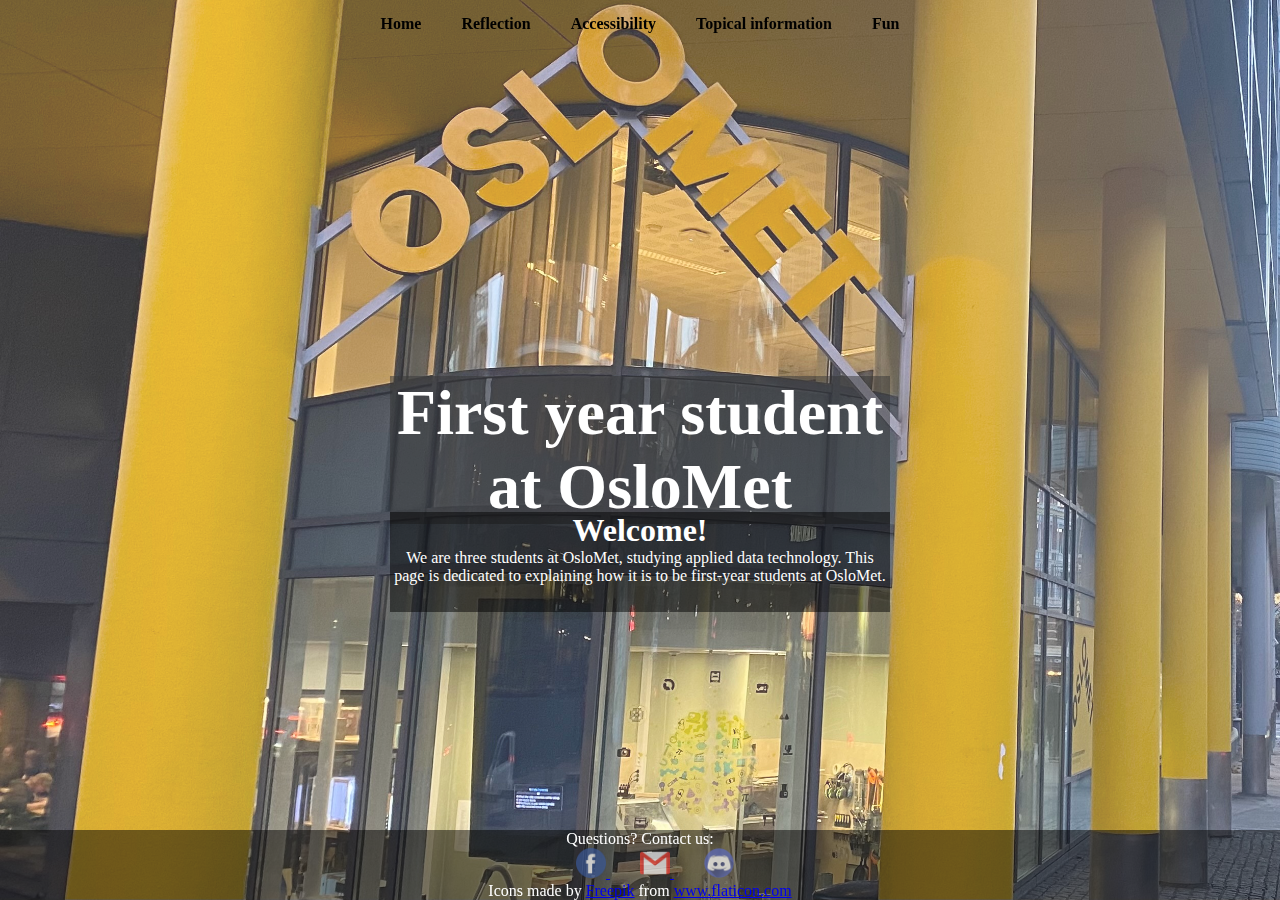
<file: index.html>
<!DOCTYPE html>
<html lang="en">
<head>
    <meta charset="UTF-8">
    <meta http-equiv="X-UA-Compatible" content="IE=edge">
    <meta name="viewport" content="width=device-width, initial-scale=1.0">
    <title>index.html</title>
    <link rel="stylesheet" href="style1.css">
</head>
<body>

    <!-- navigation bar at the to of the page -->

    <nav class="navbar">
        <ul>
            <li><a href="index.html">Home</a></li>
            <li><a href="reflection.html">Reflection</a></li>
            <li><a href="accessability.html">Accessibility</a></li>
            <li><a href="topical information.html">Topical information</a></li>
            <li><a href="fun.html">Fun</a></li>
        </ul>
    </nav>
    <!-- main part og page-->
    <section class="Home">
        <div>
            <h1 class="heading">
                First year student at OsloMet
            </h1>
        </div>
    </section>
    <section class="welcome">
        <div class="intro">
            <h1>
                Welcome!
            </h1>
            <p>
                We are three students at OsloMet, studying applied data technology. 
                This page is dedicated to explaining how it is to be first-year students at OsloMet.
            </p>
        </div>
    </section>

    <!-- footer at the bottom of the page -->
    <footer>
        <ul class="sosiale">
            <p>Questions? Contact us: </p>
            <li>
                <a href="https://www.facebook.com">
                <img src="facebook.png" alt="facebook">
            </a>
            <a href="https://www.gmail.com">
                <img src="gmail.png" alt="mail">
            </a>
            <a href="https://www.discord.com">
                <img src="discord.png" alt="discord">
            </a>
            <div>Icons made by <a href="https://www.freepik.com" 
                title="Freepik">Freepik</a> from <a href="https://www.flaticon.com/" 
                title="Flaticon">www.flaticon.com</a></div>
            </li>
        </ul>
    </footer>
</body>
</html>
</file>
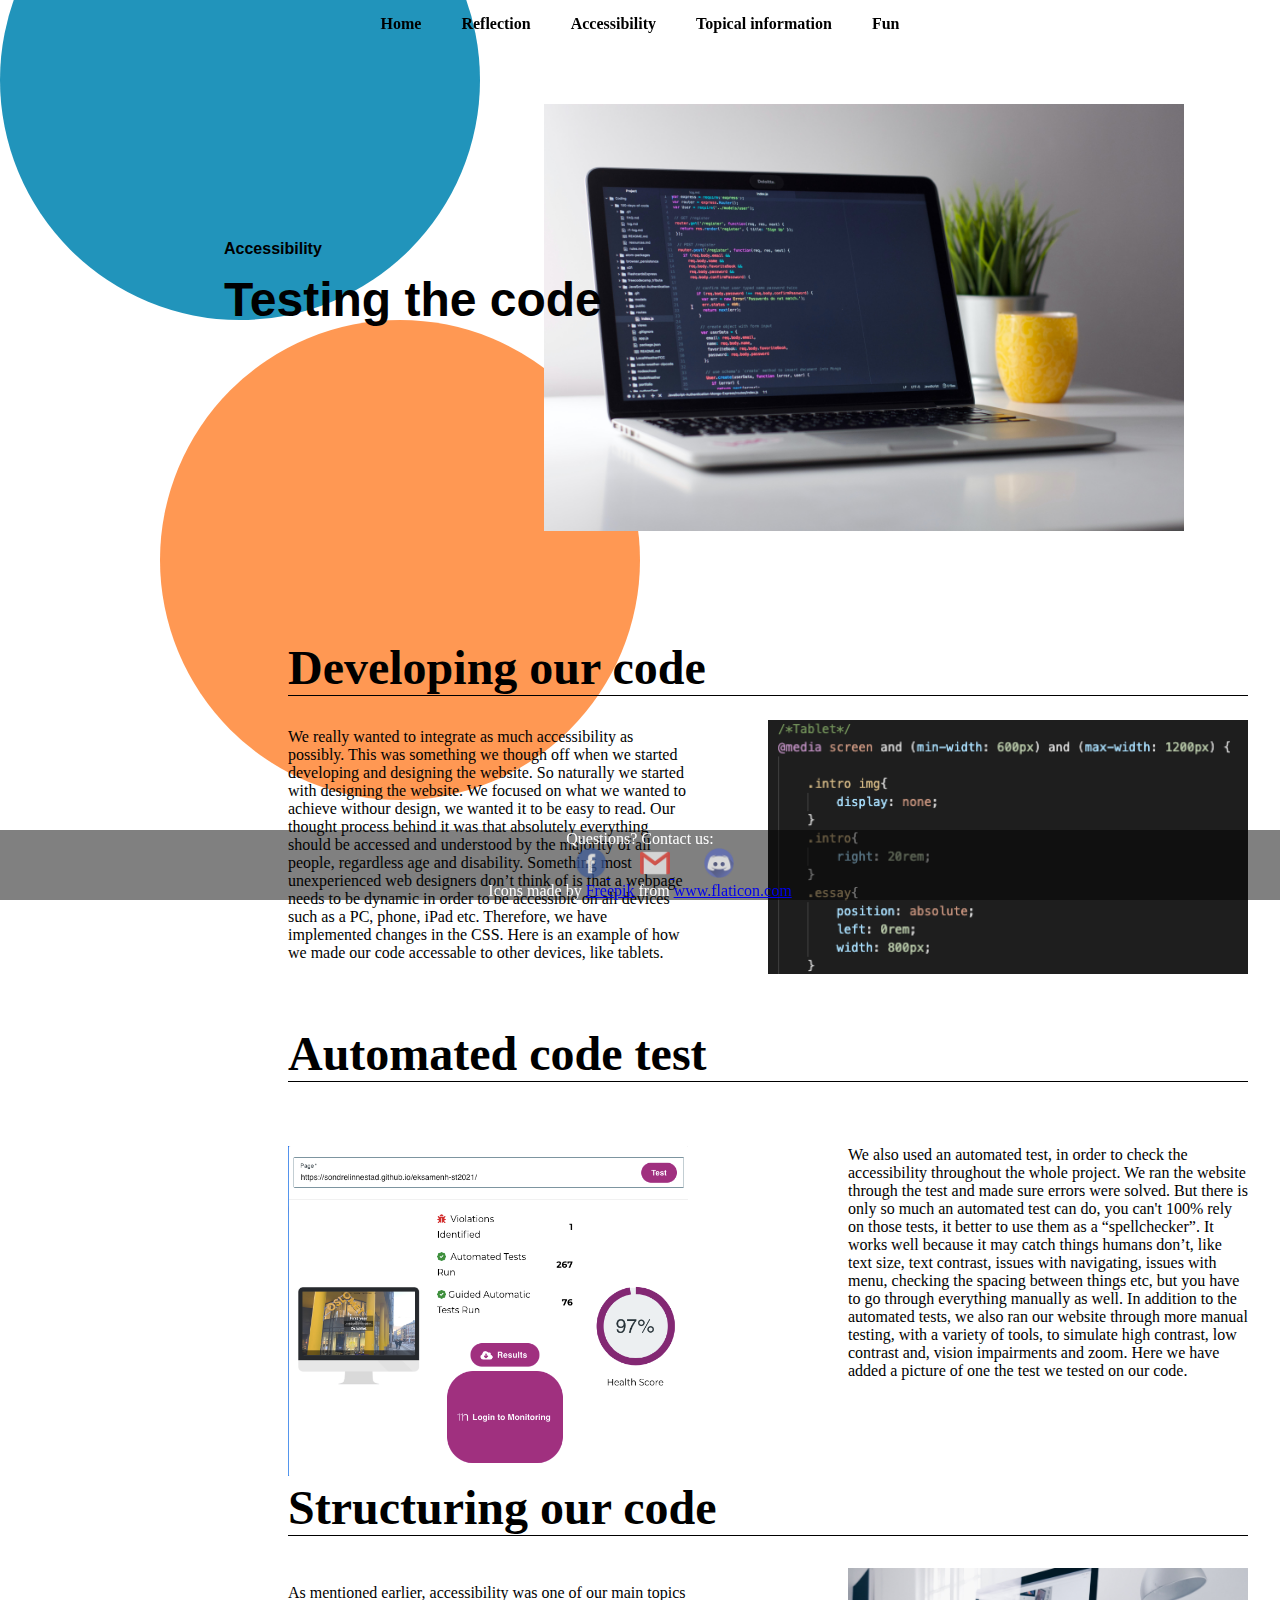
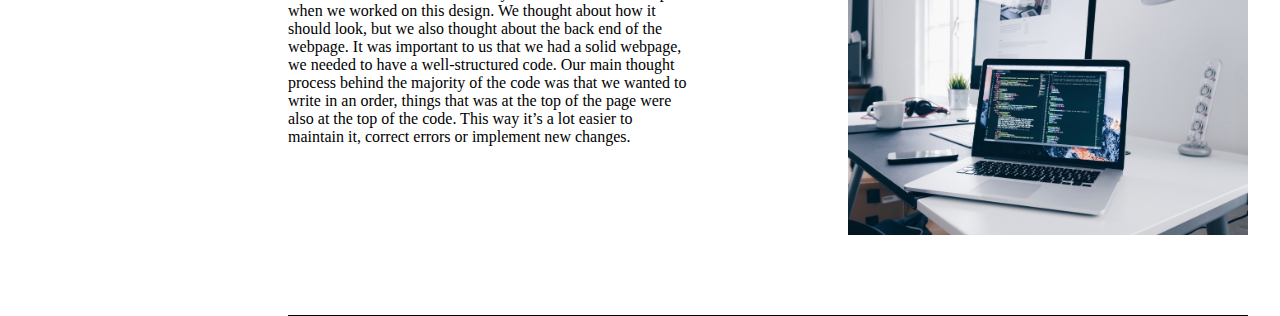
<file: accessability.html>
<!DOCTYPE html>
<html lang="en">
<head>
    <meta charset="UTF-8">
    <meta http-equiv="X-UA-Compatible" content="IE=edge">
    <meta name="viewport" content="width=device-width, initial-scale=1.0">
    <title>Accessibility page</title>
    <link rel="stylesheet" href="accessability.css">
</head>
<body>
    <nav class="navbar">
        <ul>
            <li><a href="index.html">Home</a></li>
            <li><a href="reflection.html">Reflection</a></li>
            <li><a href="accessability.html">Accessibility</a></li>
            <li><a href="topical information.html">Topical information</a></li>
            <li><a href="fun.html">Fun</a></li>
        </ul>
    </nav>

    <span class="dot1"></span>
    <span class="dot2"></span>

    <section class="intro">
        <div>
            <img src="code testing.jpg" alt="books">
            <h1>
                Accessibility
            </h1>
            <h2>
                Testing the code
            </h2>
        </div>
    </section>
    <!-- first paragraph -->

    <section class="essay">
        <div>
            <h1 class="heading">
                Developing our code
            </h1>
            <p class="part1">
                We really wanted to integrate as much accessibility as possibly. This was something we though off when 
                we started developing and designing the website. So naturally we started with designing the website. We 
                focused on what we wanted to achieve withour design, we wanted it to be easy to read. Our thought process behind it was 
                that absolutely everything should be accessed and understood by the majority of all people, regardless 
                age and disability. Something most unexperienced web designers don’t think of is that a
                 webpage needs to be dynamic in order to be accessible on all devices such as a PC, phone, iPad etc. Therefore, 
                 we have implemented changes in the CSS. Here is an example of how we made our code accessable to other devices, like
                 tablets.  
            </p>
            <img src="tablet code.png" alt="tablet code" class="tablet">

            <!-- second paragraph -->

            <h1 class="heading2">
                Automated code test
            </h1>
            <img src="accessability test.png" alt="test results" class="test">
            <p class="part2">
                We also used an automated test, in order to check the accessibility throughout the whole project. We ran 
                the website through the test and made sure errors were solved. But there is only so much an automated test 
                can do, you can't 100% rely on those tests, it better to use them as a “spellchecker”. It works well because 
                it may catch things humans don’t, like text size, text contrast, issues with navigating, issues with menu,
                 checking the spacing between things etc, but you have to go through everything manually as well. In addition 
                 to the automated tests, we also ran our website through more manual testing, with a variety of tools, to 
                 simulate high contrast, low contrast and, vision impairments and zoom. Here we have added a picture of one the  
                 test we tested on our code.
            </p>

            <!-- third paragraph -->

            <h1 class="heading3">
                Structuring our code
            </h1>
            <img src="coding.jpg" alt="a computer with coding program" class="coding">
            <p class="part3">
            
            As mentioned earlier, accessibility was one of our main topics when we worked on this design. We thought 
            about how it should look, but we also thought about the back end of the webpage. It was important to us 
            that we had a solid webpage, we needed to have a well-structured code. Our main thought process behind the
             majority of the code was that we wanted to write in an order, things that was at the top of the page were 
             also at the top of the code. This way it’s a lot easier to maintain it, correct errors or implement new changes.
            </p>
        </div>
    </section>


        <!-- footer at the bottom of the page -->        
    <footer>
        <ul class="sosiale">
            <p>Questions? Contact us: </p>
            <li>
                <a href="https://www.facebook.com">
                    <img src="facebook.png" alt="facebook">
                </a>
                <a href="https://www.gmail.com">
                    <img src="gmail.png" alt="mail">
                </a>
                <a href="https://www.discord.com">
                    <img src="discord.png" alt="discord">
                </a>

            <div>Icons made by <a href="https://www.freepik.com" 
                    title="Freepik">Freepik</a> from <a href="https://www.flaticon.com/" 
                    title="Flaticon">www.flaticon.com</a>
            </div>
            </li>
        </ul>
    </footer>

</body>
</html>
</file>
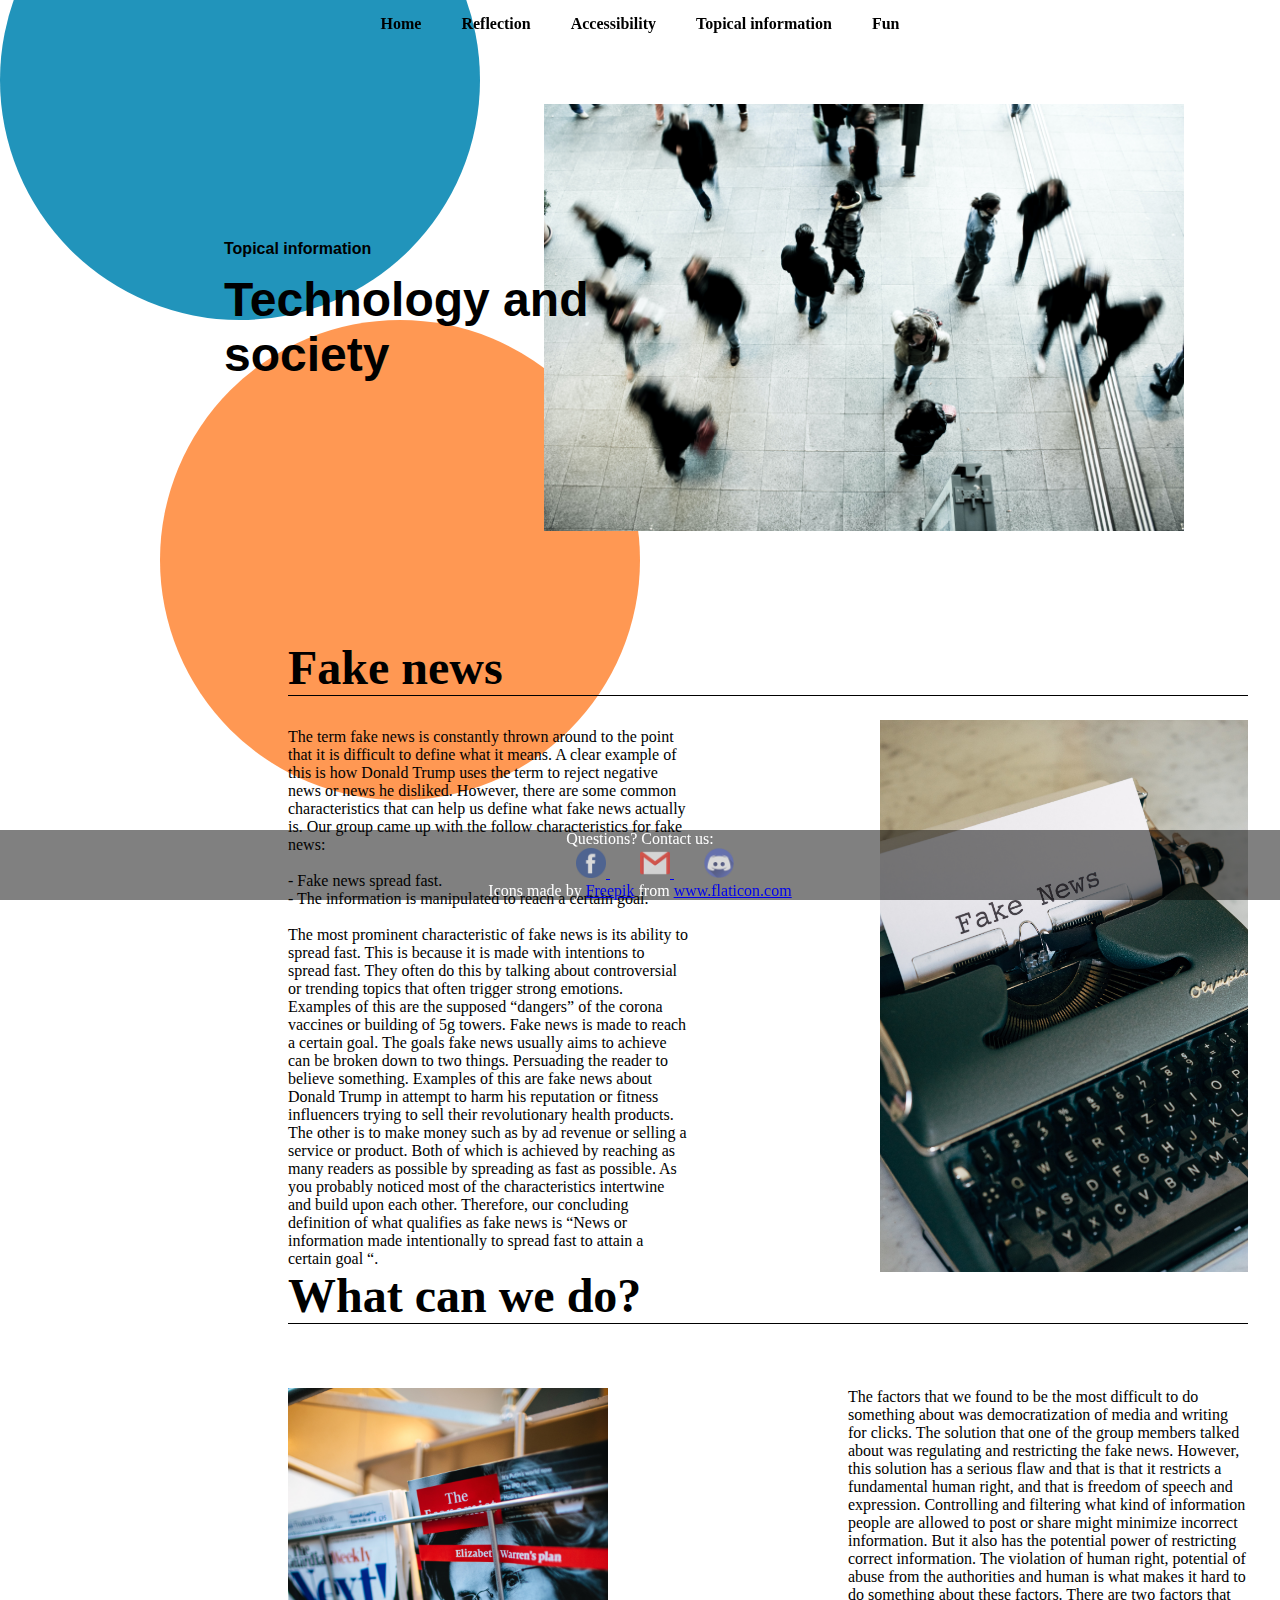
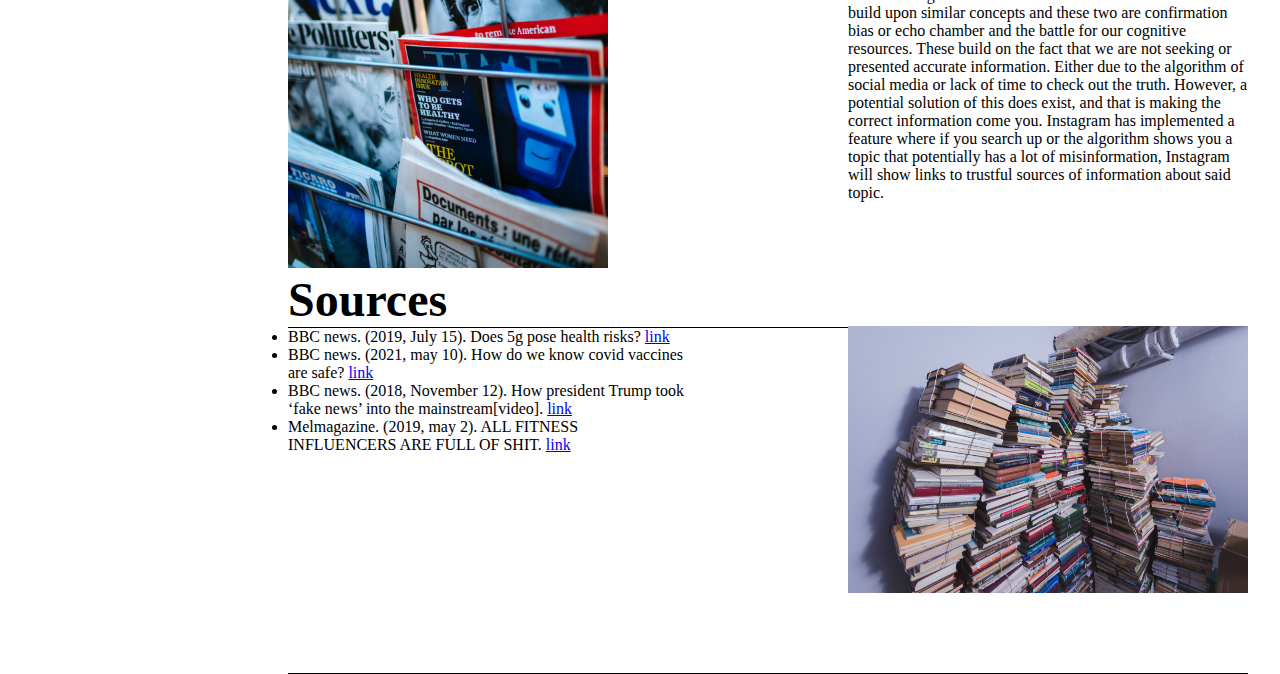
<file: topical information.html>
<!DOCTYPE html>
<html lang="en">
<head>
    <meta charset="UTF-8">
    <meta http-equiv="X-UA-Compatible" content="IE=edge">
    <meta name="viewport" content="width=device-width, initial-scale=1.0">
    <title>topical information page</title>
    <link rel="stylesheet" href="topical information.css">

</head>
<body>

    <!-- navigation bar at the top of the page -->

    <nav class="navbar">
        <ul>
            <li><a href="index.html">Home</a></li>
            <li><a href="reflection.html">Reflection</a></li>
            <li><a href="accessability.html">Accessibility</a></li>
            <li><a href="topical information.html">Topical information</a></li>
            <li><a href="fun.html">Fun</a></li>
        </ul>
    </nav>

    <!-- circles as a decoration -->

    <span class="dot1"></span>
    <span class="dot2"></span>

    <!-- main part including the essay(the pictures included in this part are either downloaded from 
        unsplash.com(a non-copiright img website) or taken with own camera) -->

    <section class="intro">
        <div>
            <img src="crowd.jpg" alt="books">
            <h1>
                Topical information
            </h1>
            <h2>
                Technology and society
            </h2>
        </div>
    </section>

    <section class="essay">
        <div>
            <h1 class="heading">
                Fake news
            </h1>
            <p class="part1">The term fake news is constantly thrown around to the point that it is difficult to define what it 
                means. A clear example of this is how Donald Trump uses the term to reject negative news or news he disliked. 
                However, there are some common characteristics that can help us define what fake news actually is. Our group 
                came up with the follow characteristics for fake news:
                <br>
                <br>
                - Fake news spread fast.
                <br>
                - The information is manipulated to reach a certain goal.
                <br>
                <br>
                The most prominent characteristic of fake news is its ability to spread fast. This is because it is made with 
                intentions to spread fast. They often do this by talking about controversial or trending topics that often trigger
                 strong emotions. Examples of this are the supposed “dangers” of the corona vaccines or building of 5g towers.
                Fake news is made to reach a certain goal. The goals fake news usually aims to achieve can be broken down to two 
                things. Persuading the reader to believe something. Examples of this are fake news about Donald Trump in attempt to 
                harm his reputation or fitness influencers trying to sell their revolutionary health products. The other is to make 
                money such as by ad revenue or selling a service or product. Both of which is achieved by reaching as many readers as 
                possible by spreading as fast as possible. As you probably noticed most of the characteristics intertwine and build
                 upon each other. Therefore, our concluding definition of what qualifies as fake news is “News or information made 
                 intentionally to spread fast to attain a certain goal “.
            </p>
            <img src="fake news.jpg" alt="fake news" class="fakenews">

            <!-- second paragraph -->

            <h1 class="heading2">
                What can we do?
            </h1>
            <img src="news stand.jpg" alt="news stand" class="newsstand">
            <p class="part2">
                The factors that we found to be the most difficult 
                to do something about was democratization of media and writing for clicks. The solution that one of the group 
                members talked about was regulating and restricting the fake news. However, this solution has a serious flaw and that
                 is that it restricts a fundamental human right, and that is freedom of speech and expression. Controlling and 
                 filtering what kind of information people are allowed to post or share might minimize incorrect information. 
                 But it also has the potential power of restricting correct information. The violation of human right, 
                 potential of abuse from the authorities and human is what makes it hard to do something about these factors.
                 There are two factors that build upon similar concepts and these two are confirmation bias or echo chamber 
                 and the battle for our cognitive resources. These build on the fact that we are not seeking or presented 
                 accurate information. Either due to the algorithm of social media or lack of time to check out the truth. 
                 However, a potential solution of this does exist, and that is making the correct information come you. 
                 Instagram has implemented a feature where if you search up or the algorithm shows you a topic that potentially 
                 has a lot of misinformation, Instagram will show links to trustful sources of information about said topic.
            </p>

            <!-- third paragraph -->

            <h1 class="heading3">
                Sources
            </h1>
            <div class="part3">
                <ul class="sources"></ul>
                <li>
BBC news. (2019, July 15). Does 5g pose health risks?
<a href="https://www.bbc.com/news/world-europe-48616174" target="blank">link</a>
</li>
<li>
BBC news. (2021, may 10). How do we know covid vaccines are safe?
<a href="https://www.bbc.com/news/health-55056016" target="blank">link</a>
</li>
<li>
BBC news. (2018, November 12). How president Trump took ‘fake news’ into the mainstream[video].
<a href="https://www.bbc.com/news/av/world-us-canada-46175024" target="blank">link</a>
</li>
<li>
Melmagazine. (2019, may 2). ALL FITNESS INFLUENCERS ARE FULL OF SHIT.
<a href="https://melmagazine.com/en-us/story/instagram-fitness-influencers-scams" target="blank">link</a>
</li>
</ul>
</div>


<img src="sources.jpg" alt="sources/newspaper" class="sources">
        </div>
    </section>



    <footer>
        <ul class="sosiale">
            <p>Questions? Contact us: </p>
            <li>
                <a href="https://www.facebook.com">
                    <img src="facebook.png" alt="facebook">
                </a>
                <a href="https://www.gmail.com">
                    <img src="gmail.png" alt="mail">
                </a>
                <a href="https://www.discord.com">
                    <img src="discord.png" alt="discord">
                </a>

            <div>Icons made by <a href="https://www.freepik.com" 
                    title="Freepik">Freepik</a> from <a href="https://www.flaticon.com/" 
                    title="Flaticon">www.flaticon.com</a>
            </div>
            </li>
        </ul>
    </footer>

  
    
</body>
</html>
</file>
<file: style1.css>
/* prefixes */
*{
    margin: 0%;
    padding: 0%;
    box-sizing: border-box;
}

body{
    display: flex;
    justify-content: center;
}

 /* navigation bar at top of the page */

.navbar{
    display: flex;
    position: fixed;
    justify-content: center;
    align-items: center;
    text-align: center;
    z-index: 1;
    font-weight: 900;
}
.navbar ul{
    list-style: none;
    display: flex;
    margin: 15px;
}
.navbar ul li{
    font-family:'Times New Roman', Times, serif;
    font-size: 1rem;
}
.navbar ul li a{
    text-decoration: none;
    color: black;
    padding: 7px 20px;
    transition: .8s;
}
.navbar ul li a:hover{
    background-color: white;
    color: black;
    box-shadow: 2px 2px 10px 5px;
}

 /* main part including the backround pic */

.Home{
    display: flex;
    height: 840px;
    justify-content: center;
    align-items: center;
    color: white
}
.Home{
    position: absolute;
    background:url('IMG_0490 2.JPG');
    background-repeat: no-repeat;
    background-size: cover;
    height: 100%;
    width: 100%;
    opacity: 0.8;
    
}
.heading{
    font-family: 'Times New Roman', Times, serif;
    font-size: 4rem;
    text-align: center;
    background:rgba(1,1,1,0.5);
    width: 500px;
}

.intro{
    position: relative;
    margin-top: 32rem;
    height: 100px;
    width: 500px;
    background:rgba(1,1,1,0.5);
    color: white;
    text-align: center;
    border-bottom: 20rem;
}

 /* footer at the bottom of the page */

.sosiale{
    position: fixed;
    width: 100%;
    left: 0;
    bottom: 0;
    background: transparent;
    text-align: center;
    background: rgba(1,1,1,0.5);
    list-style: none;
    color: white;

}
.sosiale img{
    height: 30px;
    margin-left: 30px;
    opacity: 0.7;
}
.sosiale img:hover{
    opacity: 1;
}


/*Phone*/
@media screen and (max-width: 600px) {

    .navbar ul li a{
        padding: 7px 5px;
    }
    .intro{
        width: 350px;
    }
    .heading{
        width: 350px;
    }

}
</file>
<file: accessability.css>
/* prefixes */
*{
    margin: 0%;
    padding: 0%;
    box-sizing: border-box;
}

body{
    display: flex;
    justify-content: center;
    padding-bottom: 5rem;
}

/* navigation bar at the top of the page */

.navbar{
    display: flex;
    position: fixed;
    justify-content: center;
    align-items: center;
    text-align: center;
    z-index: 1;
    font-weight: 900;
}
.navbar ul{
    list-style: none;
    display: flex;
    margin: 15px;
}
.navbar ul li{
    font-family:'Times New Roman', Times, serif;
    font-size: 1rem;
}
.navbar ul li a{
    text-decoration: none;
    color: black;
    padding: 7px 20px;
    transition: .8s;
}
.navbar ul li a:hover{
    background-color: white;
    color: black;
    box-shadow: 2px 2px 10px 5px;
}
/* code for cirkles */

.dot1 {
    position: absolute;
    height: 30rem;
    width: 30rem;
    background-color: rgb(33, 148, 187);
    border-radius: 50%;
    margin-left: -50rem;
    margin-top: -10rem;
  }
  .dot2 {
    position: absolute;
    height: 30rem;
    width: 30rem;
    background-color: rgb(255, 152, 83);
    border-radius: 50%;
    margin-left: -30rem;
    margin-top: 20rem;
  }

/* main heading plus picture  */

.intro {
    position: relative;
    text-align: center;
  }

.intro h1{
    font: 1rem sans-serif;
    font-weight: bold;
    position: absolute;
    left: 8rem;
    top: 15rem;
}
.intro h2{
    font: 3rem sans-serif;
    font-weight: bold;
    position: absolute;
    left: 8rem;
    top: 17rem;
    width: 27rem;
    text-align: left;
}

.intro img{
    margin-top: 6.5rem;
    margin-left: 28rem;
    width: 40rem;
}

/* first paragraph */

.essay{
    position: absolute;
    margin-top: 40rem;
    width: 60rem;
    left: 18rem;
    margin-bottom: 10rem;
    border-bottom: black solid 1px;
}

.essay .heading{
    border-bottom: black solid 1px;
    font-size: 3rem;
}

.essay .part1{
    margin-top: 2rem;
    width: 25rem;
    margin-bottom: 4rem;

}

.essay .tablet{
    position: absolute;
    width: 30rem;
    right: 0rem;
    top: 5rem;
}

/* second paragraph */

.essay .heading2{
    border-bottom: black solid 1px;
    font-size: 3rem;
}

.test{
    width: 25rem;
    margin-top: 4rem;

}

.part2{
    margin-top: 4rem;
    padding-bottom: 5rem;
    width: 25rem;
    float: right;
}

/* third paragraph */

.essay .heading3{
    border-bottom: black solid 1px;
    font-size: 3rem;
}
.coding{
    margin-top: 2rem;
    width: 25rem;
    float: right;
    margin-bottom: 5rem;
}
.part3{
    margin-top: 3rem;
    width: 25rem;
}

/* footer*/

.sosiale{
    position: fixed;
    width: 100%;
    left: 0;
    bottom: 0;
    background: transparent;
    text-align: center;
    background: rgba(1,1,1,0.5);
    list-style: none;
    color: white;

}
.sosiale img{
    height: 30px;
    margin-left: 30px;
    opacity: 0.7;
}
.sosiale img:hover{
    opacity: 1;
}




/*Tablet*/
@media screen and (min-width: 600px) and (max-width: 1200px) {



    .intro img{
        display: none;
    }
    .intro{
        right: 20rem;
    }
    .essay{
        position: absolute;
        left: 0rem;
        width: 800px;
    }
    .essay .tablet{
        width: 25rem;
    }
}

/*Phone*/
@media screen and (max-width: 800px) {

    .intro img{
        display: none;
    }
    .intro{
        right: 20rem;
    }

    .essay{
        position: absolute;
        left: 0rem;
        width: 400px;
        margin-left: 2rem;
    }
    .essay .tablet{
        margin-top: 25rem;
        margin-left: 2rem;
        width: 25rem;
    }
    .heading2{
        margin-top: 30rem;
    }
    .part3{
        padding-bottom: 5rem;
    }
    .navbar ul li a{
        padding: 7px 5px;
    }

}
</file>
<file: topical information.css>
/* prefixes */
*{
    margin: 0%;
    padding: 0%;
    box-sizing: border-box;
}

body{
    display: flex;
    justify-content: center;
    padding-bottom: 5rem;
}

/* navigation bar at the top of the page */

.navbar{
    display: flex;
    position: fixed;
    justify-content: center;
    align-items: center;
    text-align: center;
    z-index: 1;
    font-weight: 900;
}
.navbar ul{
    list-style: none;
    display: flex;
    margin: 15px;
}
.navbar ul li{
    font-family:'Times New Roman', Times, serif;
    font-size: 1rem;
}
.navbar ul li a{
    text-decoration: none;
    color: black;
    padding: 7px 20px;
    transition: .8s;
}
.navbar ul li a:hover{
    background-color: white;
    color: black;
    box-shadow: 2px 2px 10px 5px;
}

/* code for cirkles */

.dot1 {
    position: absolute;
    height: 30rem;
    width: 30rem;
    background-color: rgb(33, 148, 187);
    border-radius: 50%;
    margin-left: -50rem;
    margin-top: -10rem;
  }
  .dot2 {
    position: absolute;
    height: 30rem;
    width: 30rem;
    background-color: rgb(255, 152, 83);
    border-radius: 50%;
    margin-left: -30rem;
    margin-top: 20rem;
  }

/* main part */

.intro {
    position: relative;
    text-align: center;
  }

.intro h1{
    font: 1rem sans-serif;
    font-weight: bold;
    position: absolute;
    left: 8rem;
    top: 15rem;
}
.intro h2{
    font: 3rem sans-serif;
    font-weight: bold;
    position: absolute;
    left: 8rem;
    top: 17rem;
    width: 27rem;
    text-align: left;
}

.intro img{
    margin-top: 6.5rem;
    margin-left: 28rem;
    width: 40rem;
}

.essay{
    position: absolute;
    margin-top: 40rem;
    width: 60rem;
    left: 18rem;
    margin-bottom: 10rem;
    border-bottom: black solid 1px;
}

.essay .heading{
    border-bottom: black solid 1px;
    font-size: 3rem;
}

.essay .part1{
    margin-top: 2rem;
    width: 25rem;
}

.essay .fakenews{
    position: absolute;
    width: 23rem;
    right: 0rem;
    top: 5rem;
}

.essay .heading2{
    border-bottom: black solid 1px;
    font-size: 3rem;
}

.newsstand{
    height: 30rem;
    margin-top: 4rem;

}

.part2{
    margin-top: 4rem;
    padding-bottom: 5rem;
    width: 25rem;
    float: right;
}

.essay .heading3{
    border-bottom: black solid 1px;
    font-size: 3rem;
}
.sources{
    margin-top: -8rem;
    width: 25rem;
    float: right;
    margin-bottom: 5rem;
}
.part3{
    width: 25rem;
}

/* footer */

.sosiale{
    position: fixed;
    width: 100%;
    left: 0;
    bottom: 0;
    background: transparent;
    text-align: center;
    background: rgba(1,1,1,0.5);
    list-style: none;
    color: white;

}
.sosiale img{
    height: 30px;
    margin-left: 30px;
    opacity: 0.7;
}
.sosiale img:hover{
    opacity: 1;
}




/*Tablet*/
@media screen and (min-width: 600px) and (max-width: 1200px) {

    .intro img{
        display: none;
    }
    .intro{
        right: 20rem;
    }
    .essay{
        position: absolute;
        left: 0rem;
        width: 800px;
    }
    .essay .fakenews{
        width: 20rem;
    }
    .sources{
        padding-bottom: 5rem;
    }
}

/*Phone*/
@media screen and (max-width: 800px) {

    .intro img{
        display: none;
    }
    .intro{
        right: 20rem;
    }

    .essay{
        position: absolute;
        left: 0rem;
        width: 400px;
        margin-left: 2rem;
    }
    .essay .fakenews{
        margin-top: 40rem;
        width: 15rem;
        margin-right: 4rem;
    }
    .heading2{
        margin-top: 30rem;
    }
    .sources{
        padding-bottom: 5rem;
        margin-top: 0;
    }
    .navbar ul li a{
        padding: 7px 5px;
    }

}
</file>
